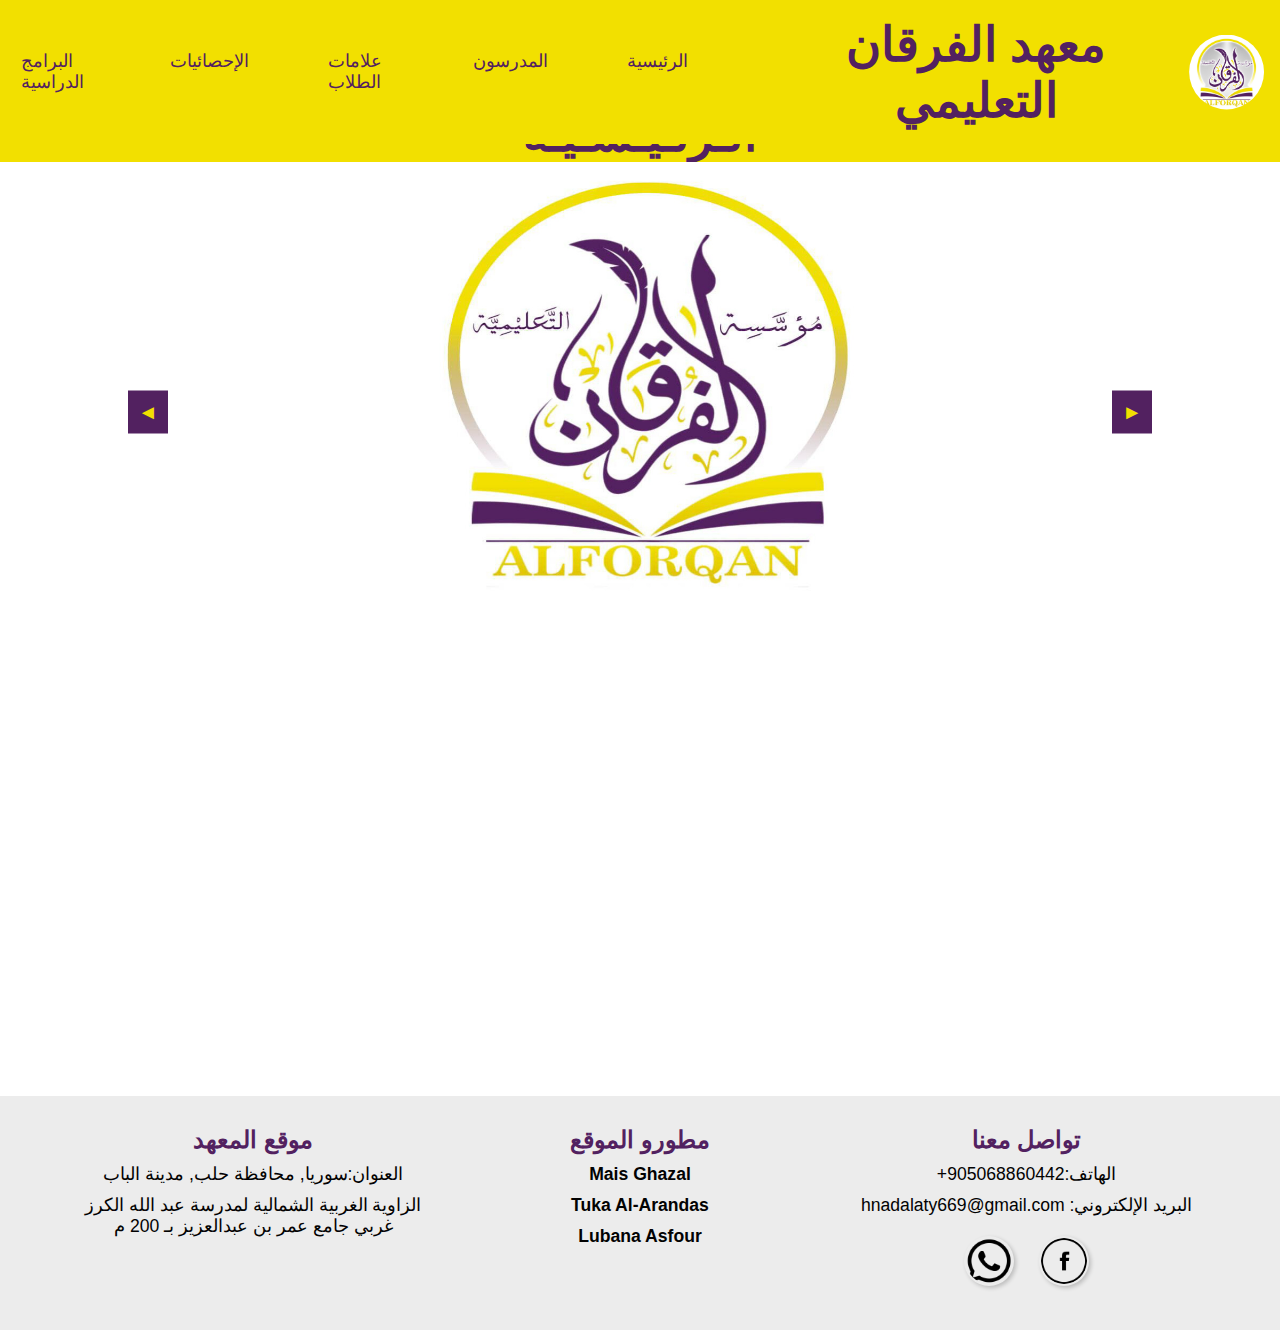
<file: index.html>
<!DOCTYPE html>
<html lang="ar">

<head>
  <meta charset="UTF-8">
  <meta name="viewport" content="width=device-width, initial-scale=1.0">
  <title>Al-Forqan</title>
  <link rel="stylesheet" href="style.css">
</head>

<body>
  <section class="header">
    <nav class="navbar" id="navbar">
      <img class="logo" src="img/logo.jpg" height="75px" width="75px" />
      <h1 class="title">معهد الفرقان التعليمي</h1>
      <ul class="menu">
        <li><a href="program.html">البرامج الدراسية</a></li>
        <li><a href="statistics.html">الإحصائيات</a></li>
        <li><a href="grades.html">علامات الطلاب</a></li>
        <li><a href="teachers.html">المدرسون</a></li>
        <li><a href="index.html">الرئيسية</a></li>
      </ul>
    </nav>
  </section>
  <h1>الـرئـيـسـيـة</h1>
  <div class="carousel">
    <button class="carousel-button prev">◄</button>
    <div class="carousel-images">
        <img src="img/school.jpg" alt="نشاط أكاديمي 1">
        <img src="img/photo1.jpg" alt="نشاط أكاديمي 2">
        <img src="img/photo2.jpg" alt="نشاط أكاديمي 3">
    </div>
    <button class="carousel-button next">►</button>
</div>
<section id="about">
  <div class="about-container">
      <h2>نبذة عن المعهد</h2>
      <p class="about-description">
          المعهد هو مؤسسة تعليمية تهدف إلى تقديم أفضل الخدمات التعليمية للطلاب من خلال برامج دراسية متطورة وكادر تدريسي مميز.
      </p>
      <h3>أهدافنا</h3>
      <ul class="goals-list">
          <li>توفير تعليم عالي الجودة يتماشى مع أحدث المعايير الأكاديمية</li>
          <li>تنمية مهارات الطلاب وتشجيعهم على الإبداع والابتكار</li>
          <li>بناء مجتمع طلابي يعزز التعاون والتواصل بين أفراده</li>
      </ul>
  </div>
</section>

<!-- <iframe src="teachers.html" style="width: 100%; height: 600px; border: none;"></iframe> -->
 <!-- إضافة قسم الـ footer -->
<footer>
  <div class="footer-container">
    <div class="footer-column">
      <h3>تواصل معنا</h3>
      <p>الهاتف:905068860442+ </p>
      <p>البريد الإلكتروني: hnadalaty669@gmail.com</p>
      <a href="https://www.facebook.com/profile.php?id=61562395010494&mibextid=ZbWKwL"><img class="circle" src="img/facebook.png"></a>
      <a href=" https://wa.me/905068860442"><img class="circle" src="img/whatsapp.png"></a>
    </div>
    <div class="footer-column">
      <h3>مطورو الموقع</h3>
      <p id="n"><b>Mais Ghazal</b></p>
      <p id="n"><b>Tuka Al-Arandas</b></p>
      <p id="n"><b>Lubana Asfour</b></p>

    </div>
    <div class="footer-column">
      <h3>موقع المعهد</h3>
      <p>العنوان:سوريا, محافظة حلب, مدينة الباب  </p>
      <p>الزاوية الغربية الشمالية لمدرسة عبد الله الكرز<br>
        غربي جامع عمر بن عبدالعزيز بـ 200 م
      </p>
    </div>
  </div>
</footer>
  <script src="home.js"></script>
</body>

</html>
</file>
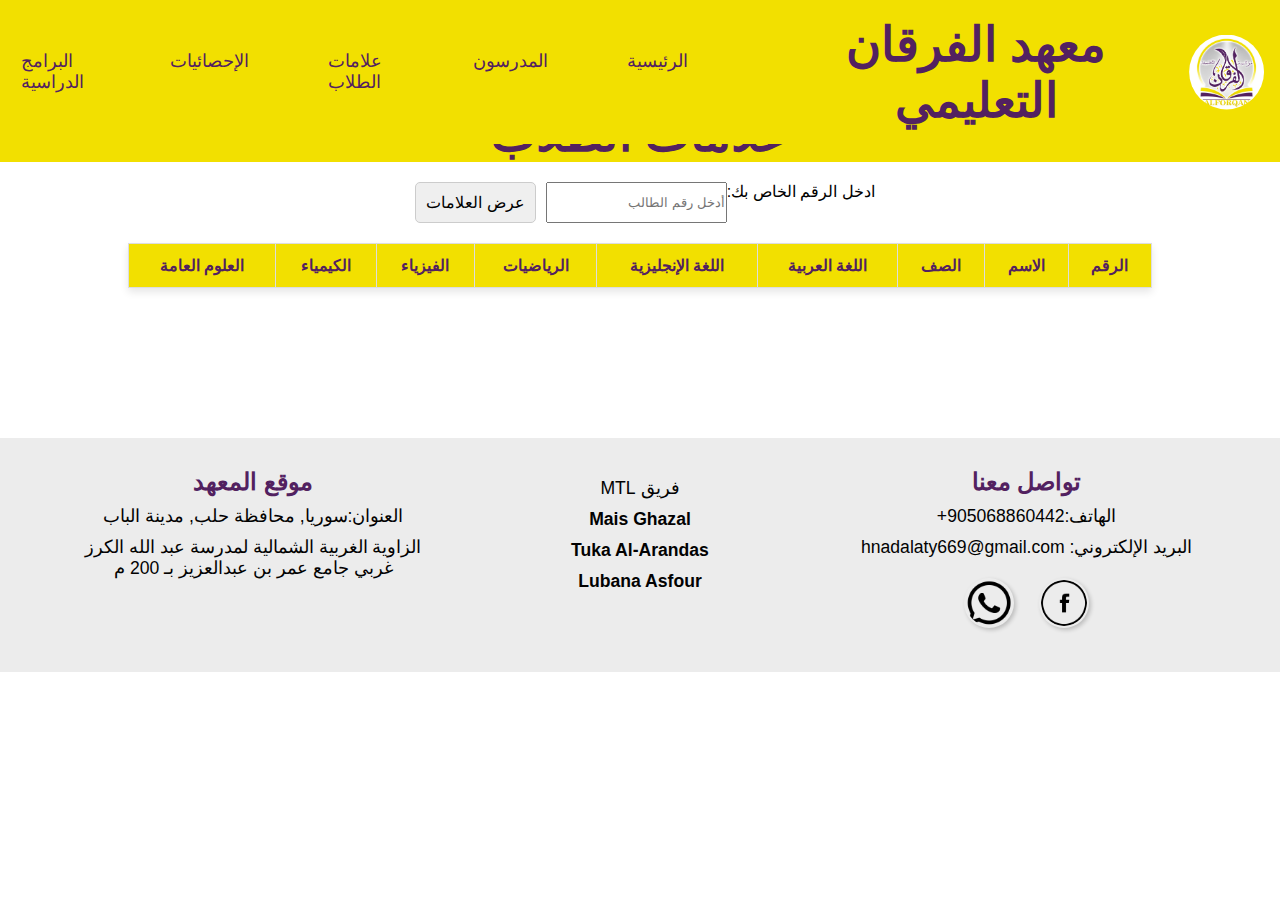
<file: grades.html>
<!DOCTYPE html>
<html lang="ar" >
<head>
  <meta charset="UTF-8">
  <meta name="viewport" content="width=device-width, initial-scale=1.0">
  <title>علامات الطلاب - Al-Forqan</title>
  <link rel="stylesheet" href="grades.css">
  <link rel="stylesheet" href="style.css">
</head>

<body>
  <section class="header">
    <nav class="navbar" id="navbar">
      <img class="logo" src="img/logo.jpg" height="75px" width="75px" />
      <h1 class="title">معهد الفرقان التعليمي</h1>
      <ul class="menu">
        <li><a href="program.html">البرامج الدراسية</a></li>
        <li><a href="statistics.html">الإحصائيات</a></li>
        <li><a href="grades.html">علامات الطلاب</a></li>
        <li><a href="teachers.html">المدرسون</a></li>
        <li><a href="index.html">الرئيسية</a></li>
      </ul>
    </nav>
  </section>

  <h1>علامات الطلاب</h1>

  <!-- إضافة إدخال للـ id الخاص بالطالب -->
<div class="input-container">
  <label for="student-id">ادخل الرقم الخاص بك:</label>
  <input type="text" id="student-id" placeholder="أدخل رقم الطالب">
  <button id="show-grades" class="filter-select">عرض العلامات</button>
</div>

<table class="grades-table">
    <thead>
      <tr>
        <th>الرقم</th>
        <th>الاسم</th>
        <th>الصف</th>
        <th>اللغة العربية</th>
        <th>اللغة الإنجليزية</th>
        <th>الرياضيات</th>
        <th>الفيزياء</th>
        <th>الكيمياء</th>
        <th>العلوم العامة</th>
      </tr>
    </thead>
    <tbody id="grades-body">
     <!-- بيانات الطالب ستعرض هنا -->
    </tbody>
</table>
 <!-- إضافة قسم الـ footer -->
 <footer id="end">
  <div class="footer-container">
    <div class="footer-column">
      <h3>تواصل معنا</h3>
      <p>الهاتف:905068860442+ </p>
      <p>البريد الإلكتروني: hnadalaty669@gmail.com</p>
      <a href="https://www.facebook.com/profile.php?id=61562395010494&mibextid=ZbWKwL"><img class="circle" src="img/facebook.png"></a>
      <a href=" https://wa.me/905068860442"><img class="circle" src="img/whatsapp.png"></a>
    </div>
    <div class="footer-column">
      <p>فريق MTL</p>
      <p id="n"><b>Mais Ghazal</b></p>
      <p id="n"><b>Tuka Al-Arandas</b></p>
      <p id="n"><b>Lubana Asfour</b></p>

    </div>
    <div class="footer-column">
      <h3>موقع المعهد</h3>
      <p>العنوان:سوريا, محافظة حلب, مدينة الباب  </p>
      <p>الزاوية الغربية الشمالية لمدرسة عبد الله الكرز<br>
        غربي جامع عمر بن عبدالعزيز بـ 200 م
      </p>
    </div>
  </div>
</footer>

  <script src="grades.js"></script>
</body>
</html>
</file>
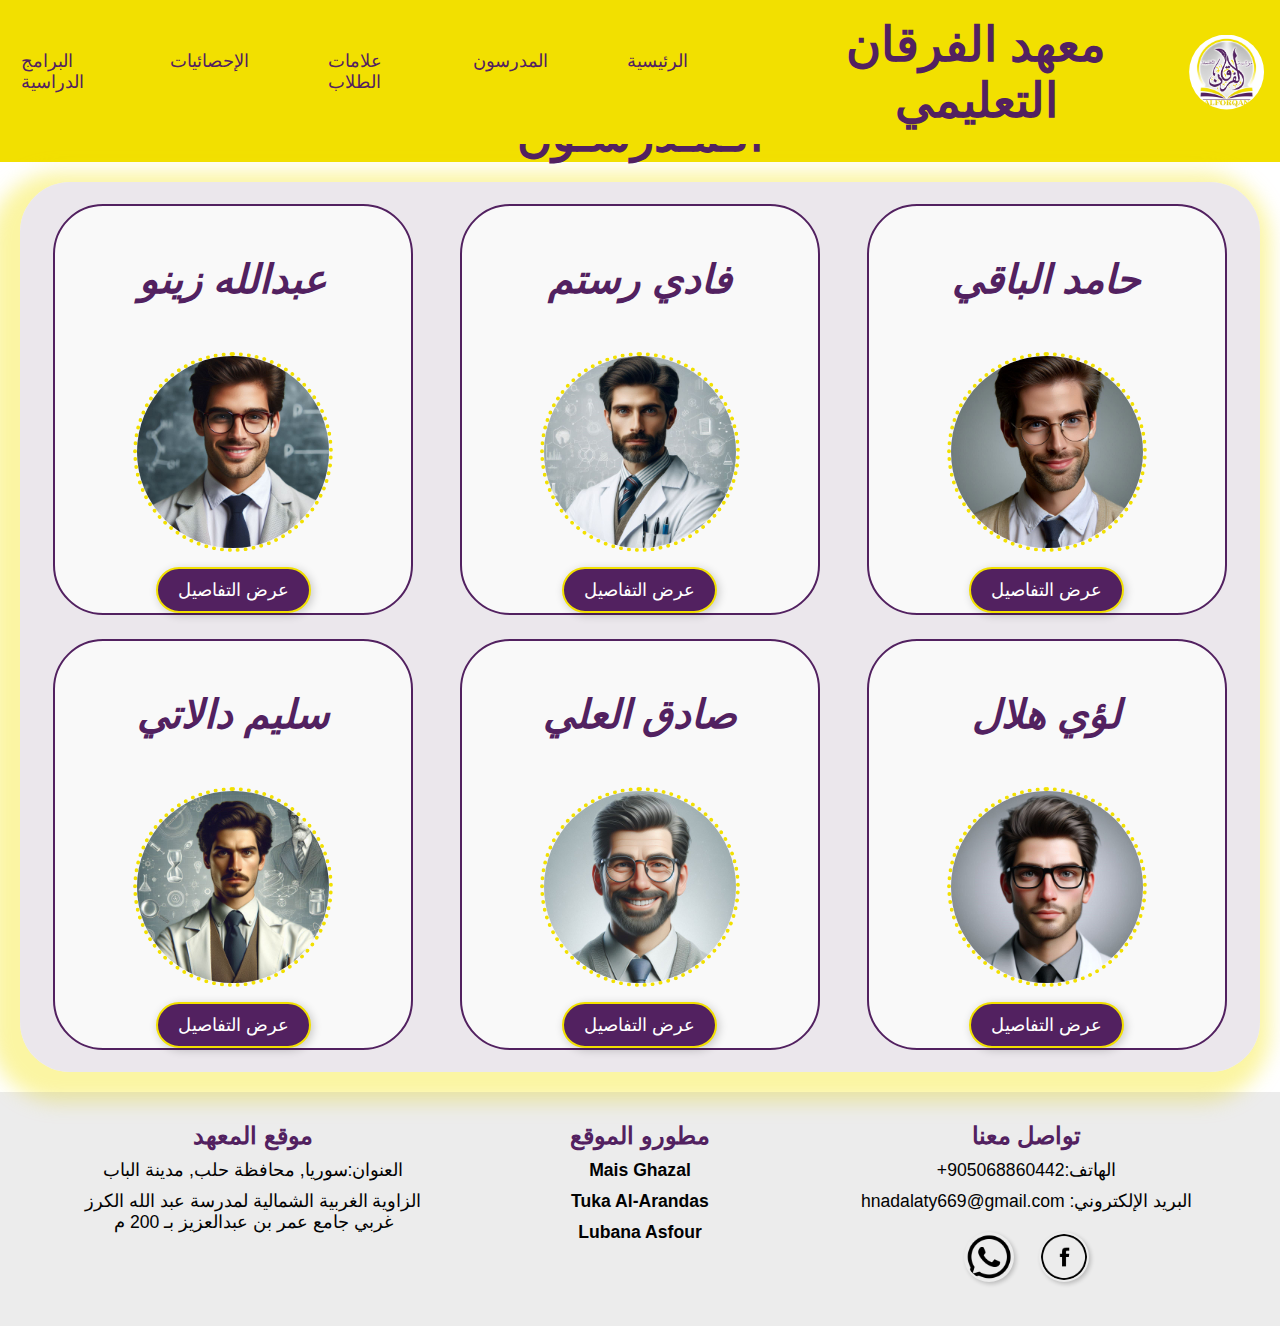
<file: teachers.html>
<!DOCTYPE html>
<html lang="en">

<head>
    <meta charset="UTF-8">
    <meta name="viewport" content="width=device-width, initial-scale=1.0">
    <title>Document</title>
    <link rel="stylesheet" href="style.css">
    <link rel="stylesheet" href="t.css">
</head>

<body>
    <section class="header">
        <nav class="navbar" id="navbar">
            <img class="logo" src="img/logo.jpg" height="75px" width="75px" />
            <h1 class="title">معهد الفرقان التعليمي</h1>
            <ul class="menu">
                <li><a href="program.html">البرامج الدراسية</a></li>
                <li><a href="statistics.html">الإحصائيات</a></li>
                <li><a href="grades.html">علامات الطلاب</a></li>
                <li><a href="teachers.html">المدرسون</a></li>
                <li><a href="index.html">الرئيسية</a></li>
            </ul>
        </nav>
    </section>
    <h1>الـمـدرسـون</h1>
    <main>
        <section class="container">
            <div class="box">
                <article>
                    <h3>عبدالله زينو</h3>
                    <img src="img/t1.jpeg" alt="" width="200px" height="200px">
                    <button>عرض التفاصيل</button>
                    <p>
                        <b>المؤهلات :مدرس لمادة الرياضيات لديه معرفة واسعة </b>
                        <br>
                        <b>الخبرات: ذوي الخبرة يتمتع بخبرة تزيد عن 5 سنوات في الفصل الدراسي</b>
                    </p>
                </article>
            </div>
            <div class="box">
                <article>
                    <h3>فادي رستم</h3>
                    <img src="img/t2.jpeg" alt="" width="200px" height="200px">
                    <button>عرض التفاصيل</button>
                    <p>
                        <b>المؤهلات: معلمة في اللغة الانجليزية لديها معرفة واسعة متحصلة على بكالوريوس في الآداب، الأدب
                            الإنجليزي والحضارة واللغويات </b>
                        <br>
                        <b>الخبرات: خبرة تدريس اربع سنوات للابتدائي</b>
                    </p>
                </article>
            </div>
            <div class="box">
                <article>
                    <h3>حامد الباقي</h3>
                    <img src="img/t3.jpeg" alt="" width="200px" height="200px">
                    <button>عرض التفاصيل</button>
                    <p>
                        <b>المؤهلات: ثبتت القدرة على إنشاء خطط دروس جذابة لتلبية احتياجات جميع الطلاب.</b>
                        <br>
                        <b>الخبرات:درست لأكثر من اثني عشر عامًا في المدرسة الحكومية حيث قد دروس في مادة اللغة لتلاميذ
                            الصف الخامس </b>
                    </p>
                </article>
            </div>
            <div class="box">
                <article>
                    <h3>سليم دالاتي</h3>
                    <img src="img/t4.jpeg" alt="" width="200px" height="200px">
                    <button>عرض التفاصيل</button>
                    <p>
                        <b>المؤهلات:القدرة على التخطيط والتدريس بشكل فعال يتناسب مع قدرات الطلاب على تحصيل
                            المعلومات.</b>
                        <br>
                        <b>الخبرات:عدد سنوات الخبرة: 9 سنوات</b>
                    </p>
                </article>
            </div>
            <div class="box">
                <article>
                    <h3>صادق العلي</h3>
                    <img src="img/t5.jpeg" alt="" width="200px" height="200px">
                    <button>عرض التفاصيل</button>
                    <p>
                        <b>المؤهلات:</b>معلم في العلوم العامة له مهارة في طرق التدريس ويتميز بحسن اخلاقه
                        <br>
                        <b>الخبرات: خبرة 11 سنة </b>
                    </p>
                </article>
            </div>
            <div class="box">
                <article>
                    <h3>لؤي هلال</h3>
                    <img src="img/t6.jpeg" alt="" width="200px" height="200px">
                    <button>عرض التفاصيل</button>
                    <p>
                        <b>المؤهلات: خريج جامعة في تخصص اللغة التركية </b>
                        <br>
                        <b> خبرة سنتين فقط</b>
                    </p>
                </article>
            </div>
        </section>
    </main>
    <!-- إضافة قسم الـ footer -->
    <footer>
        <div class="footer-container">
            <div class="footer-column">
                <h3>تواصل معنا</h3>
                <p>الهاتف:905068860442+ </p>
                <p>البريد الإلكتروني: hnadalaty669@gmail.com</p>
                <a href="https://www.facebook.com/profile.php?id=61562395010494&mibextid=ZbWKwL"><img class="circle"
                        src="img/facebook.png"></a>
                <a href=" https://wa.me/905068860442"><img class="circle" src="img/whatsapp.png"></a>
            </div>
            <div class="footer-column">
                <h3>مطورو الموقع</h3>
                <p id="n"><b>Mais Ghazal</b></p>
                <p id="n"><b>Tuka Al-Arandas</b></p>
                <p id="n"><b>Lubana Asfour</b></p>

            </div>
            <div class="footer-column">
                <h3>موقع المعهد</h3>
                <p>العنوان:سوريا, محافظة حلب, مدينة الباب </p>
                <p>الزاوية الغربية الشمالية لمدرسة عبد الله الكرز<br>
                    غربي جامع عمر بن عبدالعزيز بـ 200 م
                </p>
            </div>
        </div>
    </footer>
    <script src="t.js"></script>

</body>

</html>
</file>
<file: style.css>
* {
    margin: 0;
    padding: 0;
    box-sizing: border-box;
    text-decoration: none;
    font-family: "Kanit", sans-serif;
}
.header .navbar {
    position: relative;
    padding: 1rem;
    display: flex;
    flex-direction: row-reverse; /* عكس الاتجاهات */
    align-items: center;
    justify-content: space-between;
    background: #f2e000;
}

.header .navbar .logo {
    margin-left: 20px; /* المسافة بين اللوغو والعنوان بعد عكس الاتجاهات */
}

.header .navbar .title {
    font-size: 3rem; /* حجم النص، يمكنك تعديله حسب الحاجة */
    color: rgb(82, 33, 96); /* لون النص، يمكنك تعديله حسب الحاجة */
    margin-left: 20px; /* المسافة بين العنوان واللوغو */
}

.header .navbar .menu {
    display: flex;
    list-style: none;
    margin: 0;
    padding: 0;
}

.header .navbar .menu li {
    margin-right: 70px; /* المسافة بين الروابط بعد عكس الاتجاهات */
}

.header .navbar .menu li a {
    text-decoration: none;
    display: block;
    padding: 0.3rem 0.3rem; /* تعديل المسافة حول النص */
    font-size: 1.1rem;
    font-weight: 400;
    text-transform: capitalize;
    color: rgb(82, 33, 96);
    transition: color 0.3s ease;
}

.header .navbar .menu li a:hover {
    color: rgb(248, 248, 246);
    font-size: 1.2rem; /* تكبير حجم النص عند التمرير */
}
/* جعل الشريط الرئيسي ثابتًا عند النزول */
.header .navbar {
    position: fixed; /* تغيير position إلى fixed */
    top: 0;
    padding: 1rem;
    display: flex;
    align-items: center;
    justify-content: space-between;
    width: 100%;
    z-index: 1000;
    background:#f2e000; /* الحفاظ على اللون الأصفر الأساسي */
}
.logo{

    clip-path: circle(50%);
}
/* التأكد من أن محتوى الصفحة لا يبدأ تحت الشريط الرئيسي */
body {
    padding-top: 106px; /*إزاحة المحتوى لأسفل ليكون مرئيًا بالكامل*/
}
/* تنسيق العنوان h1 */
h1 {
    text-align: center; /* محاذاة النص في الوسط */
    color: #522160; /* اللون الأساسي (البنفسجي) */
    font-size: 48px; /* حجم الخط */
    font-weight: bold; /* جعل النص عريض */
    background:#f2e000; 
}
/* تنسيق العنصر الرئيسي */
.carousel {
    display: flex;
    align-items: center;
    justify-content: center;
    position: relative;
    width: 80%;
    margin: auto;
    overflow: hidden;
}

/* تنسيق منطقة الصور */
.carousel-images {
    display: flex;
    transition: transform 0.5s ease;
}

/* تنسيق الصور */
.carousel-container {
    overflow: hidden; /* إخفاء الصور التي تكون خارج العنصر الحاوي */
    width: 100%; /* يمكنك تعديل هذا العرض حسب الحاجة */
    max-width: 1000px; /* يمكنك تعديل هذا العرض حسب الحاجة */
    position: relative; /* لجعل الأزرار تظهر فوق الصور */
}

.carousel-images {
    display: flex;
    transition: transform 0.5s ease; /* إضافة تأثير الانتقال */
}

.carousel-images img {
    width: 100%;
    height: 500px; /* يمكنك تعديل هذا الارتفاع حسب الحاجة */
    flex-shrink: 0; /* لمنع الصور من الانكماش */
}

/* تنسيق أزرار التنقل */
.carousel-button {
    background-color: rgb(82 33 96);
    color: rgb(242 224 0);
    border: none;
    padding: 10px;
    cursor: pointer;
    font-size: 20px;
    position: absolute;
    top: 50%;
    transform: translateY(-50%);
    z-index: 10;
}
.carousel-button:hover{
    background-color: rgb(242 224 0);
    color: rgb(82 33 96);
}
.prev {
    left: 0;
}

.next {
    right: 0;
}

 /* تنسيق قسم النبذة */
#about {
    background-color: #f9f9f9;
    padding: 50px 20px;
    text-align: center;
}

.about-container {
    max-width: 800px;
    margin: 0 auto;
    padding: 20px;
    border-radius: 10px;
    box-shadow: 0 4px 8px rgba(0, 0, 0, 0.1);
    background-color: white;
}

.about-container h2 {
    color: #522160;
    font-size: 36px;
    margin-bottom: 20px;
}

.about-container p.about-description {
    font-size: 18px;
    color: #555;
    line-height: 1.6;
    margin-bottom: 30px;
}

.about-container h3 {
    color: #522160;
    font-size: 28px;
    margin-bottom: 15px;
}

.goals-list {
    list-style-type: none;
    padding: 0;
}

.goals-list li {
    font-size: 18px;
    color: #333;
    margin-bottom: 10px;
    position: relative;
    padding-left: 25px;
}

.goals-list li:before {
    content: "✔";
    color: #f2e000;
    position: absolute;
    right: 170px;
    top: 0;
}
/* تأثير الظهور عند التمرير */
#about {
    opacity: 0;
    transform: translateY(50px);
    transition: opacity 0.6s ease-out, transform 0.6s ease-out;
}

#about.active {
    opacity: 1;
    transform: translateY(0);
}

/* تنسيقات الفوتر */
footer {
    background-color:#9c9b9c31;
    color: #020202;
    padding: 20px 0;
    text-align: center;
  }
  
  .footer-container {
    max-width: 1200px;
    margin: 0 auto;
    padding: 0 20px;
    display: flex;
    justify-content: space-around;
    flex-wrap: wrap;
    direction: rtl; /* تغيير اتجاه النص إلى اليمين إلى اليسار */
  }
  
  .footer-column {
    flex: 1;
    margin: 10px;
    min-width: 200px;
  }
  
  .footer-container h3 {
    margin-bottom: 10px;
    font-size: 1.5em;
    color:#522160 ;
  }
  
  .footer-container p {
    margin: 10px 0;
    font-size: 1.1em;
  }
  
  #n{
    margin: 10px;
  }
  #n:hover{
    color: #f2e000;
  }

.circle {
    border-radius: 50%;
    object-fit: cover;
    box-shadow: 2px 2px 4px rgba(0, 0, 0, 0.2);
    width: 50px;
    height: 50px;
    padding: 2px;
    margin: 10px;
}

.circle img{
    width: 30px;
    height: 30px;

}
.circle:hover{
    background-color:#f2e000;
}
</file>
<file: grades.css>
.input-container {
    display: flex;
    justify-content: center;
    margin: 20px 0;
    direction: rtl;
}

.filter-select {
    margin: 0 10px;
    padding: 10px;
    font-size: 16px;
    border: 1px solid #ccc;
    border-radius: 5px;
}


.grades-table {
    width: 80%;
    margin: 0 auto;
    border-collapse: collapse;
    box-shadow: 0 4px 8px rgba(0, 0, 0, 0.1);
    direction: rtl;
}

.grades-table th,
.grades-table td {
    padding: 12px;
    text-align: center;
    border: 1px solid #ddd;
}

.grades-table th {
    background-color: #f2e000;
    color: #522160;
}

.grades-table td {
    background-color: #fff;
    color: #333;
}

.download-button {
    display: block;
    margin: 20px auto;
    padding: 10px 20px;
    font-size: 18px;
    color: #f2e000;
    background-color: #522160;
    border: none;
    border-radius: 5px;
    cursor: pointer;
    transition: background-color 0.3s ease;
}

.download-button:hover {
    background-color: #f2e000;
    color: #522160;
}
#end{
    margin-top: 150px;
}
</file>
<file: t.css>
main {
    background-color: #dbd5dd91;
    box-shadow: -10px 10px 20px 20px rgba(243, 227, 3, 0.363);
    border-radius: 50px;
}

/* تنسيق العنوان h1 */
h1 {
    text-align: center;
    /* محاذاة النص في الوسط */
    color: #522160;
    /* اللون الأساسي (البنفسجي) */
    font-size: 48px;
    /* حجم الخط */
    font-weight: bold;
    /* جعل النص عريض */
    background: #f2e000;
}

main {
    flex: 1;
    display: flex;
    justify-content: space-between;
    margin: 20px;
}

main section {
    display: flex;
    justify-content: space-around;

}

main section article {
    border: 2px solid rgb(82 33 96);
    text-align: center;
    border-radius: 50px;
}

main section article h3 {
    color: rgb(82 33 96);
    padding: 50px;
    font-size: 40px;
    font-style: italic;
}

main section article img {
    border: 4px dotted rgb(242 224 0);
    border-radius: 100px;
}

main section article p {
    letter-spacing: 1px;
    padding: 10px;
}

main section article:hover {
    box-shadow: -20px 10px 10px rgb(242 224 0);
}

.box {
    margin: 2px;
    width: 30%;
}

.container {
    display: flex;
    flex-wrap: wrap;
    padding: 20px;
    gap: 20px;
    /* يضيف مساحة بين العناصر */
}

.box article p {
    display: none;
}

/* تنسيق الزر */
.box article {
    position: relative;
    /* لتمكين وضع العناصر بالنسبة للأصل */
    text-align: center;
    /* محاذاة النصوص والأزرار إلى الوسط */
    background-color: #f9f9f9;
}

.box article img {
    display: block;
    /* جعل الصورة عنصر كتلة */
    margin: 0 auto;
    /* محاذاة الصورة إلى الوسط */
}

.box article button {
    background-color: #522160;
    /* اللون الخلفي */
    color: white;
    /* لون النص */
    border: 2px solid #f2e000;
    /* لون الحافة */
    border-radius: 25px;
    /* زاوية منحنية للحواف */
    padding: 10px 20px;
    /* حشوة داخلية للزر */
    font-size: 18px;
    /* حجم الخط */
    cursor: pointer;
    /* تغيير المؤشر عند التمرير على الزر */
    transition: background-color 0.3s ease, color 0.3s ease;
    /* تأثير التدرج عند التغيير */
    box-shadow: 2px 2px 10px rgba(0, 0, 0, 0.2);
    /* تأثير الظل */
    margin-top: 15px;
    /* مسافة من أعلى الصورة */
    display: inline-block;
    /* لتمكين المحاذاة في المنتصف */
}

/* تأثير الزر عند التمرير فوقه */
.box article button:hover {
    background-color: #f2e000;
    /* تغيير اللون الخلفي عند التمرير */
    color: #522160;
    /* تغيير لون النص عند التمرير */
}
</file>
